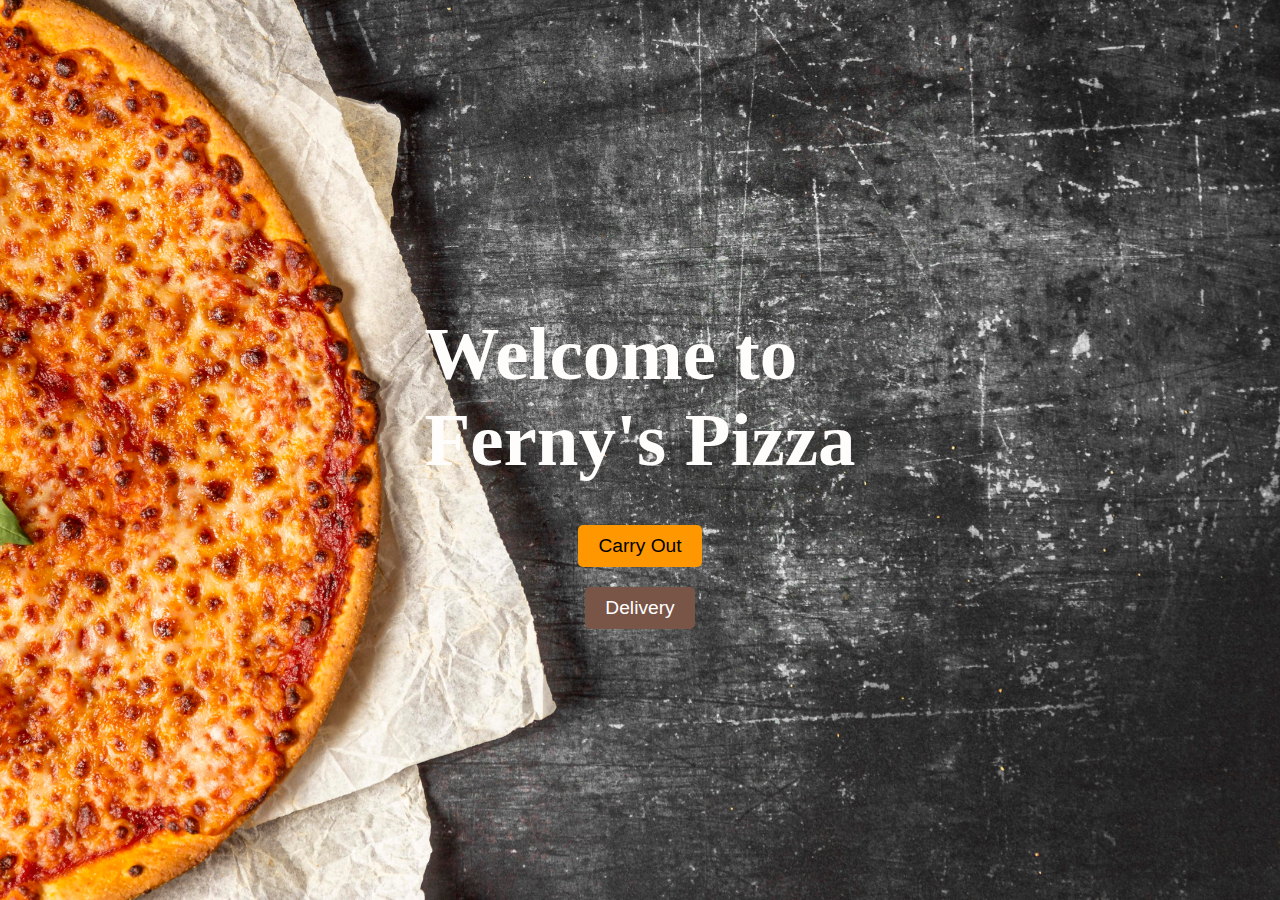
<file: index.html>
<!DOCTYPE html>
<html lang="en">
<head>
    
    <title>Ferny's Pizza Welcome Page</title>
    <meta charset="UTF-8">
    <meta name="viewport" content="width=device-width, initial-scale=1.0">
    <style>
        body {
            margin: 0;
            padding: 0;
            background-image: url('pizza.jpg');
            background-size: cover;
            background-position: center;
            background-repeat: no-repeat;
            height: 100vh; 
            display: flex;
            flex-direction: column;
            justify-content: center;
            align-items: center;
            position: relative;
        }

        h1 {
            color: rgb(255, 253, 251);
            font-size: 75px;
            margin-bottom: 2rem;
        }

        button {
            padding: 10px 20px;
            margin: 10px;
            font-size: 1.2em;
            border: none;
            border-radius: 5px;
            cursor: pointer;
        }

        .welcomebuttonone {
            background-color: #ff9800; 
        }

        .welcomebuttontwo {
            background-color: #795548; 
            color: white;
        }

        #addressFields {
            display: flex;
            flex-direction: column;
            align-items: center;
            margin-top: 10px;
            position: absolute;
            right: 20%;
            top: 55%;
        }

        label, input {
            margin: 5px;
            color: rgb(211, 149, 54);
        }
    </style>
</head>
<body>
    <h1>Welcome to <br>Ferny's Pizza</h1>
    <button id="welcomebuttonone" class="welcomebuttonone"  type="button">Carry Out</button>
    <script> 
        document.getElementById('welcomebuttonone').addEventListener('click', function() {
            window.location.href = 'main.html';
        });
    </script>
    
    <script>
        function displayAddress() {
            // Check if the address fields are already displayed
            if (document.getElementById("addressFields")) {
                return; // Exit the function if already displayed
            }

            // Create a div element to hold the address fields
            var addressDiv = document.createElement("div");
            addressDiv.id = "addressFields";
    
            // Add input fields for the address, city, and zip code
            var addressLabel = document.createElement("label");
            addressLabel.htmlFor = "address";
            addressLabel.textContent = "Address:";
            addressDiv.appendChild(addressLabel);
    
            var addressInput = document.createElement("input");
            addressInput.type = "text";
            addressInput.id = "address";
            addressDiv.appendChild(addressInput);

            var cityLabel = document.createElement("label");
            cityLabel.htmlFor = "city";
            cityLabel.textContent = "City:";
            addressDiv.appendChild(cityLabel);
    
            var cityInput = document.createElement("input");
            cityInput.type = "text";
            cityInput.id = "city";
            addressDiv.appendChild(cityInput);

            var zipLabel = document.createElement("label");
            zipLabel.htmlFor = "zip";
            zipLabel.textContent = "Zip Code:";
            addressDiv.appendChild(zipLabel);
    
            var zipInput = document.createElement("input");
            zipInput.type = "text";
            zipInput.id = "zip";
            zipInput.addEventListener("keypress", function(event) {
            if (event.key === "Enter") {
                window.open('main.html');
            }
        });
            addressDiv.appendChild(zipInput);
            
    
            // Insert the address div on the right side of the "Delivery" button
            var deliveryButton = document.querySelector(".welcomebuttontwo");
            deliveryButton.parentNode.insertBefore(addressDiv, deliveryButton.nextSibling);
        }
    </script>
    
    <button class="welcomebuttontwo" type="button" onclick="displayAddress()">Delivery</button>

</body>
</html>
</file>
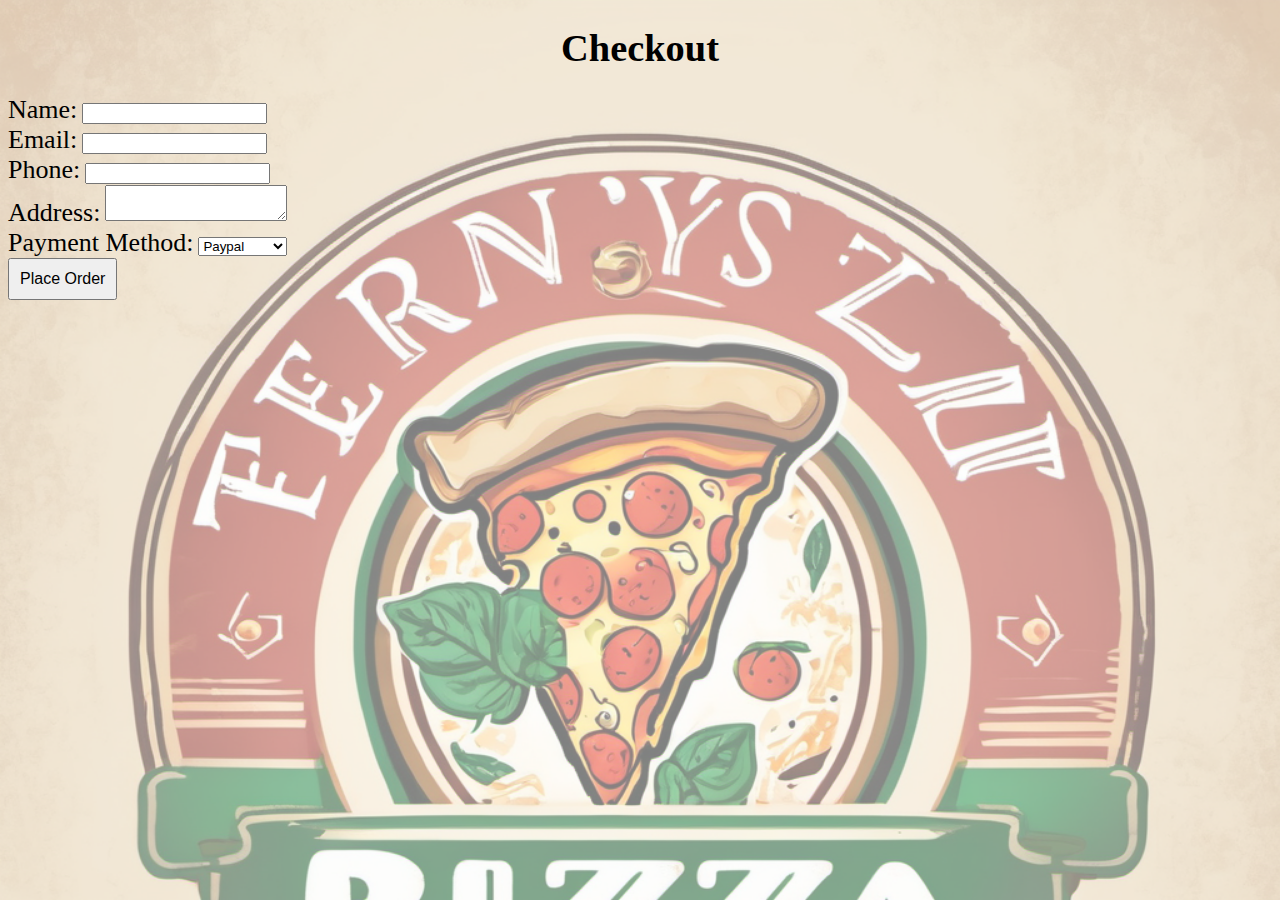
<file: checkout.html>
<!DOCTYPE html>
<html lang="en">
<head>
    <meta charset="UTF-8">
    <meta http-equiv="X-UA-Compatible" content="IE=edge">
    <meta name="viewport" content="width=device-width, initial-scale=1.0">
    <title>Checkout - Ferny's Pizza</title>
    <link rel="stylesheet" href="styles.css">
</head>
<body>
    <h1>Checkout</h1>
    <form id="checkout-form">
        <label for="name">Name:</label>
        <input type="text" id="name" name="name" required><br>

        <label for="email">Email:</label>
        <input type="email" id="email" name="email" required><br>

        <label for="phone">Phone:</label>
        <input type="tel" id="phone" name="phone" required><br>

        <label for="address">Address:</label>
        <textarea id="address" name="address" required></textarea><br>

        <label for="payment-method">Payment Method:</label>
        <select id="payment-method" name="payment-method" required onchange="toggleCreditCardFields()">
            <option value="paypal">Paypal</option>
            <option value="visa">Visa</option>
            <option value="mastercard">Mastercard</option>
            <option value="applepay">Apple Pay</option>
        </select><br>

        <div id="credit-card-fields" style="display: none;">
            <label for="cc-number">Credit Card Number:</label>
            <input type="text" id="cc-number" name="cc-number"><br>

            <label for="cc-expiry">Expiration Date:</label>
            <input type="text" id="cc-expiry" name="cc-expiry"><br>

            <label for="cc-cvv">CVV:</label>
            <input type="text" id="cc-cvv" name="cc-cvv"><br>
        </div>

        <button type="submit">Place Order</button>
        
    </form>
    
    <script>
        function toggleCreditCardFields() {
            var paymentMethod = document.getElementById('payment-method').value;
            var creditCardFields = document.getElementById('credit-card-fields');
            
            if (paymentMethod === 'visa' || paymentMethod === 'mastercard') {
                creditCardFields.style.display = 'block';
            } else {
                creditCardFields.style.display = 'none';
            }
        }

        document.getElementById('checkout-form').addEventListener('submit', function(event) {
            event.preventDefault();
            alert('Order placed successfully!');
            window.location.href = 'index.html';
        });
    </script>
</body>
</html>
</file>
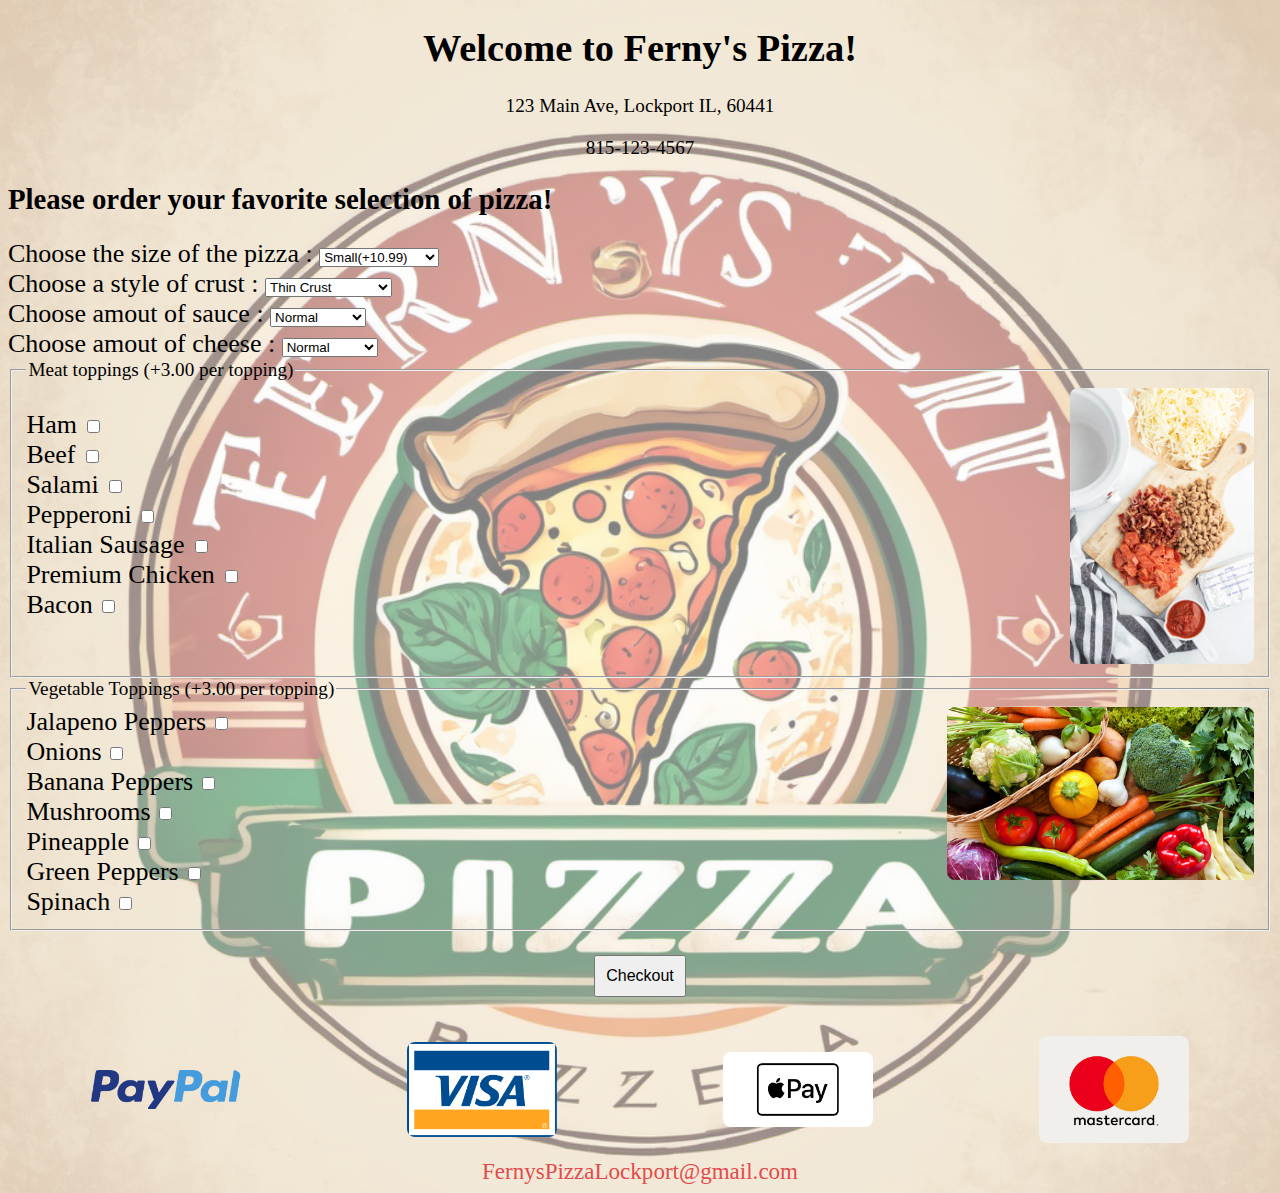
<file: main.html>
<!DOCTYPE html>
<html lang="en">
<head>
    <title> Ferny's Pizza </title>
    <link rel="stylesheet" href="styles.css">
    <meta charset="UTF-8">
    <meta name="viewport" content="width=device-width, initial-scale=1.0">
</head>
<body>
    <h1> Welcome to Ferny's Pizza!</h1> 
    <P> 123 Main Ave, Lockport IL, 60441</P>
    <p> 815-123-4567</p>
    <h2>Please order your favorite selection of pizza!</h2>
    
    <label for="size"> Choose the size of the pizza : </label>
    
    <select name="size" id="size">
        <option value="Small"> Small(+10.99)</option>
        <option value="Medium"> Medium(+14.99)</option>
        <option value="Large"> Large(+17.99)</option>
    </select>
    <br/>
    <label for="crust"> Choose a style of crust : </label>
    <select name="crust" id="crust">
        <option value="Thin Crust"> Thin Crust</option>
        <option value="Pan Crust"> Pan Crust(+2.00)</option>
        <option value="Deep Dish"> Deep Dish(+4.00)</option>
    </select>
    <br/>  
    <label for="sauce"> Choose amout of sauce : </label>
    <select name="sauce" id="sauce">
        <option value="Normal"> Normal</option>
        <option value="Light"> Light(-1.00)</option>
        <option value="Extra"> Extra(+1.00)</option>
    </select>
    <br/>
    <label for="cheese"> Choose amout of cheese : </label>
    <select name="cheese" id="cheese">
        <option value="Normal"> Normal</option>
        <option value="Light"> Light(-1.00)</option>
        <option value="Extra"> Extra(+1.00)</option>
    </select>
   
    <fieldset>
    <legend> Meat toppings (+3.00 per topping)</legend>
        <img class="meatpicture" src="meat.jpeg" alt="meat toppings">
        </br >
        <label for="Ham"> Ham </label>
        <input type="checkbox" id="Ham" name="meat" value="Ham">
        <br />
        <label for="Beef"> Beef </label>
        <input type="checkbox" id="Beef" name="meat" value="Beef">
        <br />
        <label for="Salami"> Salami </label>
        <input type="checkbox" id="Salami" name="meat" value="Salami">
        <br/>
        <label for="Pepperoni"> Pepperoni</label>
        <input type="checkbox" id="Pepperoni" name="meat" value="Pepperoni">
        </br>
        <label for="Italian Sausage"> Italian Sausage </label>
        <input type="checkbox" id="Italian Sausage" name="meat" value="Italian Sausage">
        <br/>
        <label for="Premium Chicken"> Premium Chicken </label>
        <input type="checkbox" id="Premium Chicken" name="meat" value="Premium Chicken ">
        <br />
        <label for="Bacon"> Bacon</label>
        <input type="checkbox" id="Bacon" name="meat" value="Bacon">
    </fieldset>
        
        
    <fieldset>
        <legend>Vegetable Toppings (+3.00 per topping)</legend>
        <img src="vegetables.jpg.webp" alt="vegtable toppings">
        <label for="Jalapeno">Jalapeno Peppers</label>
        <input type="checkbox" id="Jalapeno" name="veggie" value="Jalapeno">
        <br />
        <label for="Onions">Onions</label>
        <input type="checkbox" id="Onions" name="veggie" value="Onions">
        <br />
        <label for="BananaPeppers">Banana Peppers</label>
        <input type="checkbox" id="BananaPeppers" name="veggie" value="Banana Peppers">
        <br />
        <label for="Mushrooms">Mushrooms</label>
        <input type="checkbox" id="Mushrooms" name="veggie" value="Mushrooms">
        <br />
        <label for="Pineapple">Pineapple</label>
        <input type="checkbox" id="Pineapple" name="veggie" value="Pineapple">
        <br />
        <label for="GreenPeppers">Green Peppers</label>
        <input type="checkbox" id="GreenPeppers" name="veggie" value="Green Peppers">
        <br/>
        <label for="Spinach">Spinach</label>
        <input type="checkbox" id="Spinach" name="veggie" value="Spinach">
        
    </fieldset>    
    <div class="center">
    <button id="checkout" class="checkout">Checkout</button>
    </div>
    <footer>
        <div class="footerimages">
        <img src="paypal.png" alr="Paypal">
        <img src="visa.png" alr="Visa">
        <img src="applepay.jpeg" alr="ApplePay">
        <img src="mastercard.jpeg" alr="Mastercard">
        </div>       
        <a href="FernysPizzaLockport@gmail.com">FernysPizzaLockport@gmail.com</a>
    </footer>
    <script src="main.js"></script>
    
</body>
</html>
</file>
<file: styles.css>
h1{
    text-align: center;
}
p{
    text-align: center;
}
footer {
    text-align: center;
    font-size: larger;
}

label{
    font-size: 26px;
}
img{
    float: right;
    height: 20%;
    width: 25%;
    border-radius: 8px;
    
}
.meatpicture{
    float: right;
    height: 10%;
    width: 15%;
    display: block;
}
.center {
    display: flex;
    justify-content: center;
    align-items: center;
    height: 10vh;
}

button {
    font-size: 16px; 
    padding: 10px 10px;
}

body {
    background-image: url('fernypizza.png');
    background-size: cover;
    background-repeat: no-repeat;
    background-attachment: fixed;
    font-size: larger;
}

.footerimages {
    display: flex;
    justify-content: space-around; 
    align-items: center; 
    padding: 15px 0; 
}

.footerimages img {
    width: 150px; 
    height: auto; 
}

a:link {
  color: rgb(226, 75, 75);
  background-color: transparent;
  text-decoration: none;
}

a:visited {
  color: rgb(249, 144, 51);
  background-color: transparent;
  text-decoration: none;
}

a:hover {
  color: rgb(53, 248, 112);
  background-color: transparent;
  text-decoration: underline;
}
</file>
